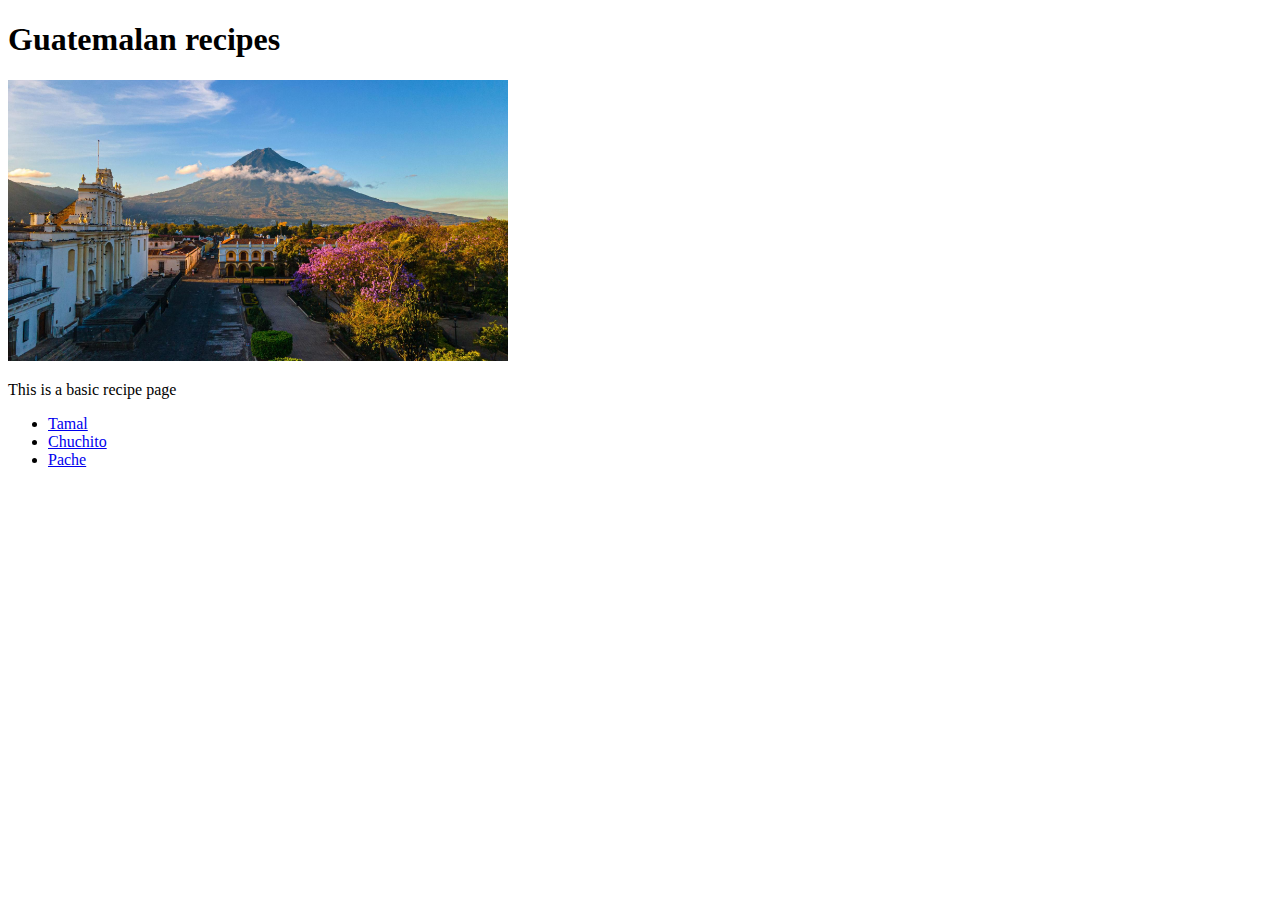
<file: index.html>
<!DOCTYPE html>
<html lang="en">
    <head>
        <meta charset="utf-8">
        <title>Recipe Webpage</title>
		<link rel = "stylesheet" href = "styles.css">
    </head>

    <body>
        <h1>Guatemalan recipes</h1>
        <img src="Guatemala.jpg">
        <p>This is a basic recipe page</p>
        <ul>
            <li><a href="recipes/tamal.html">Tamal</a></li>
            <li><a href="recipes/chuchito.html">Chuchito</a></li>
            <li><a href="recipes/pache.html">Pache</a></li>    
        </ul>
        


    </body>
</html>
</file>
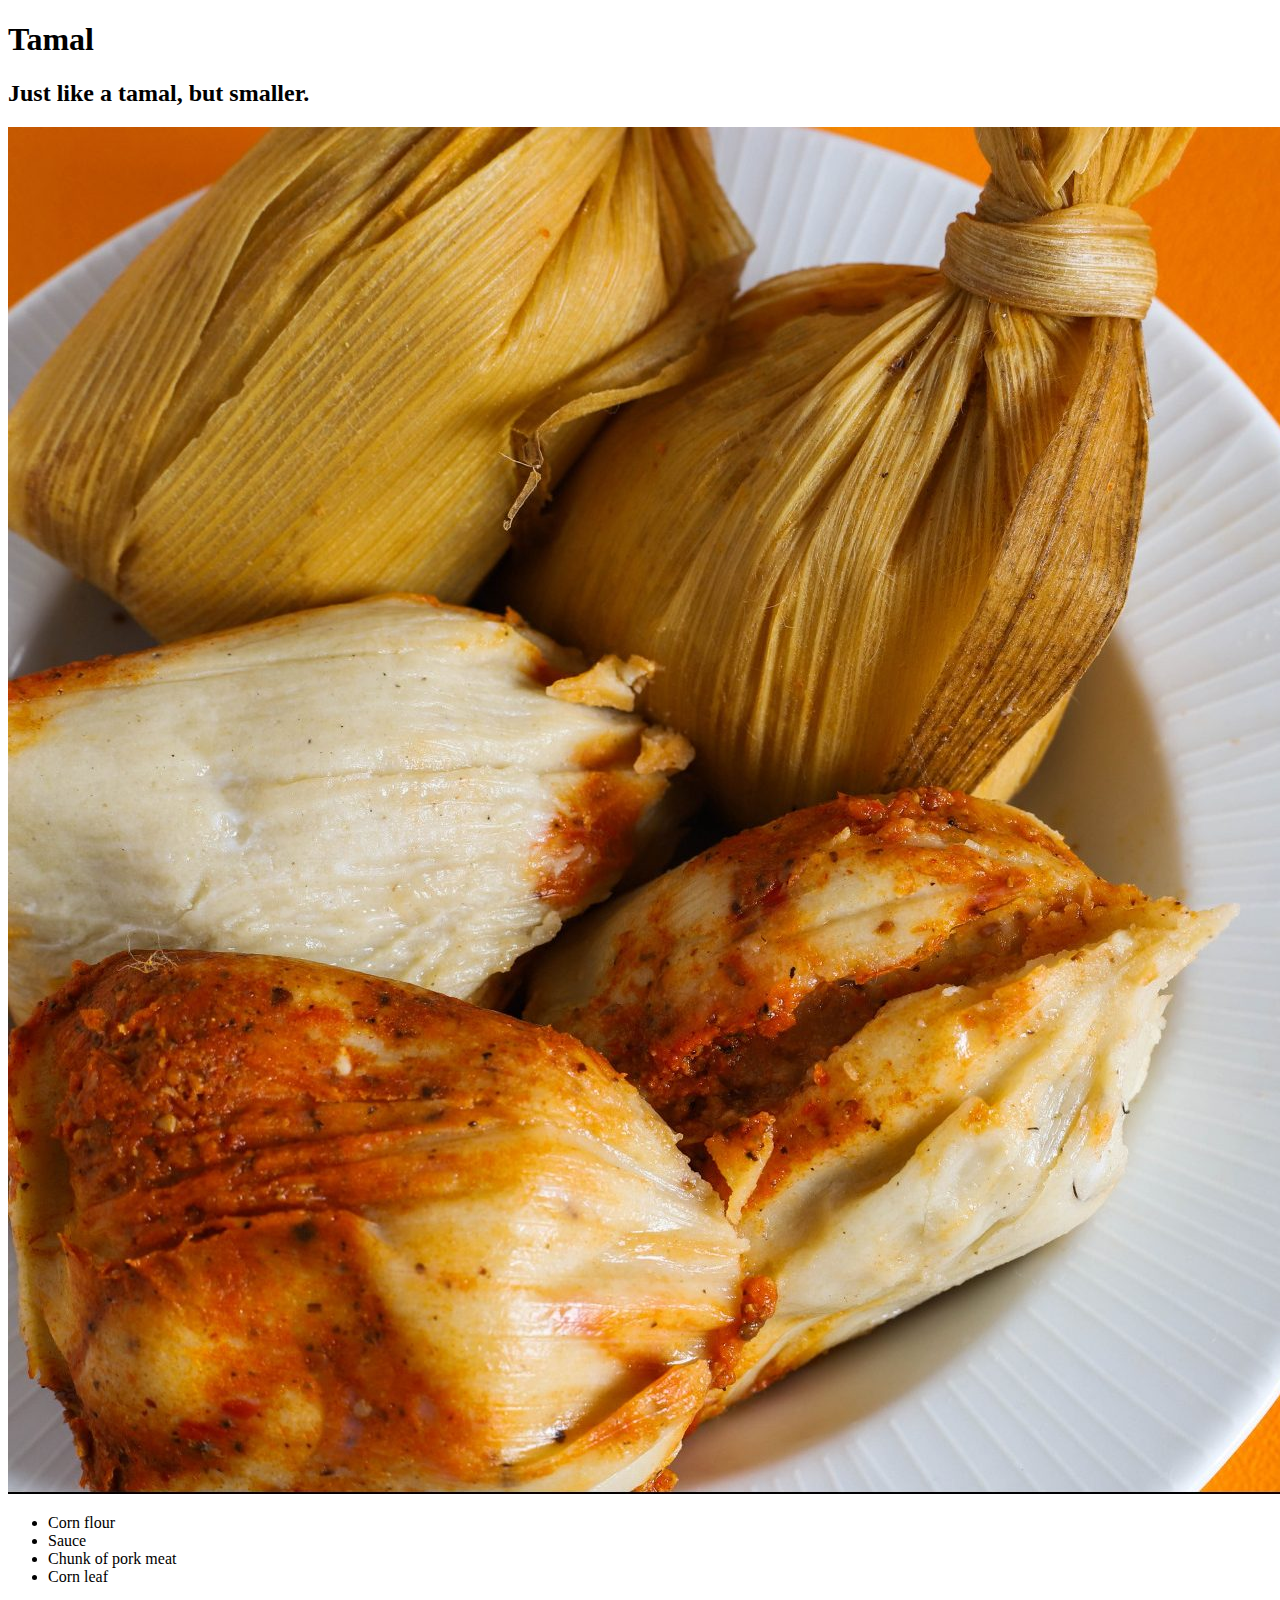
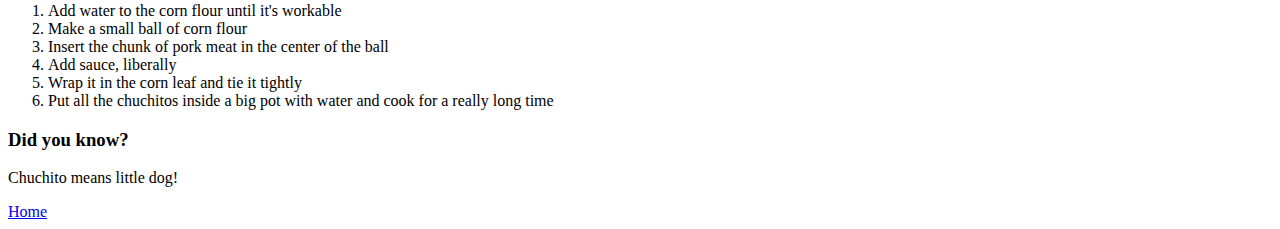
<file: recipes/chuchito.html>
<!DOCTYPE html>
<html lang="en">
<head>
    <meta charset="UTF-8">
    <meta http-equiv="X-UA-Compatible" content="IE=edge">
    <meta name="viewport" content="width=device-width, initial-scale=1.0">
    <title>Tamal</title>
</head>
<body>
    <h1>Tamal</h1>
    <h2>Just like a tamal, but smaller.</h2>
    <img src = "images/chuchito.jpg">
    <ul>
        <li>Corn flour</li>
        <li>Sauce</li>
        <li>Chunk of pork meat</li>
        <li>Corn leaf</li>
    </ul>

    <ol>
        <li>Add water to the corn flour until it's workable</li>
        <li>Make a small ball of corn flour</li>
        <li>Insert the chunk of pork meat in the center of the ball</li>
        <li>Add sauce, liberally</li>
        <li>Wrap it in the corn leaf and tie it tightly</li>
        <li>Put all the chuchitos inside a big pot with water and cook for a really long time</li>
    </ol>

    <h3>Did you know?</h3>
    Chuchito means little dog!
    <p></p>


    <a href="../index.html">Home</a>



    
</body>
</html>
</file>
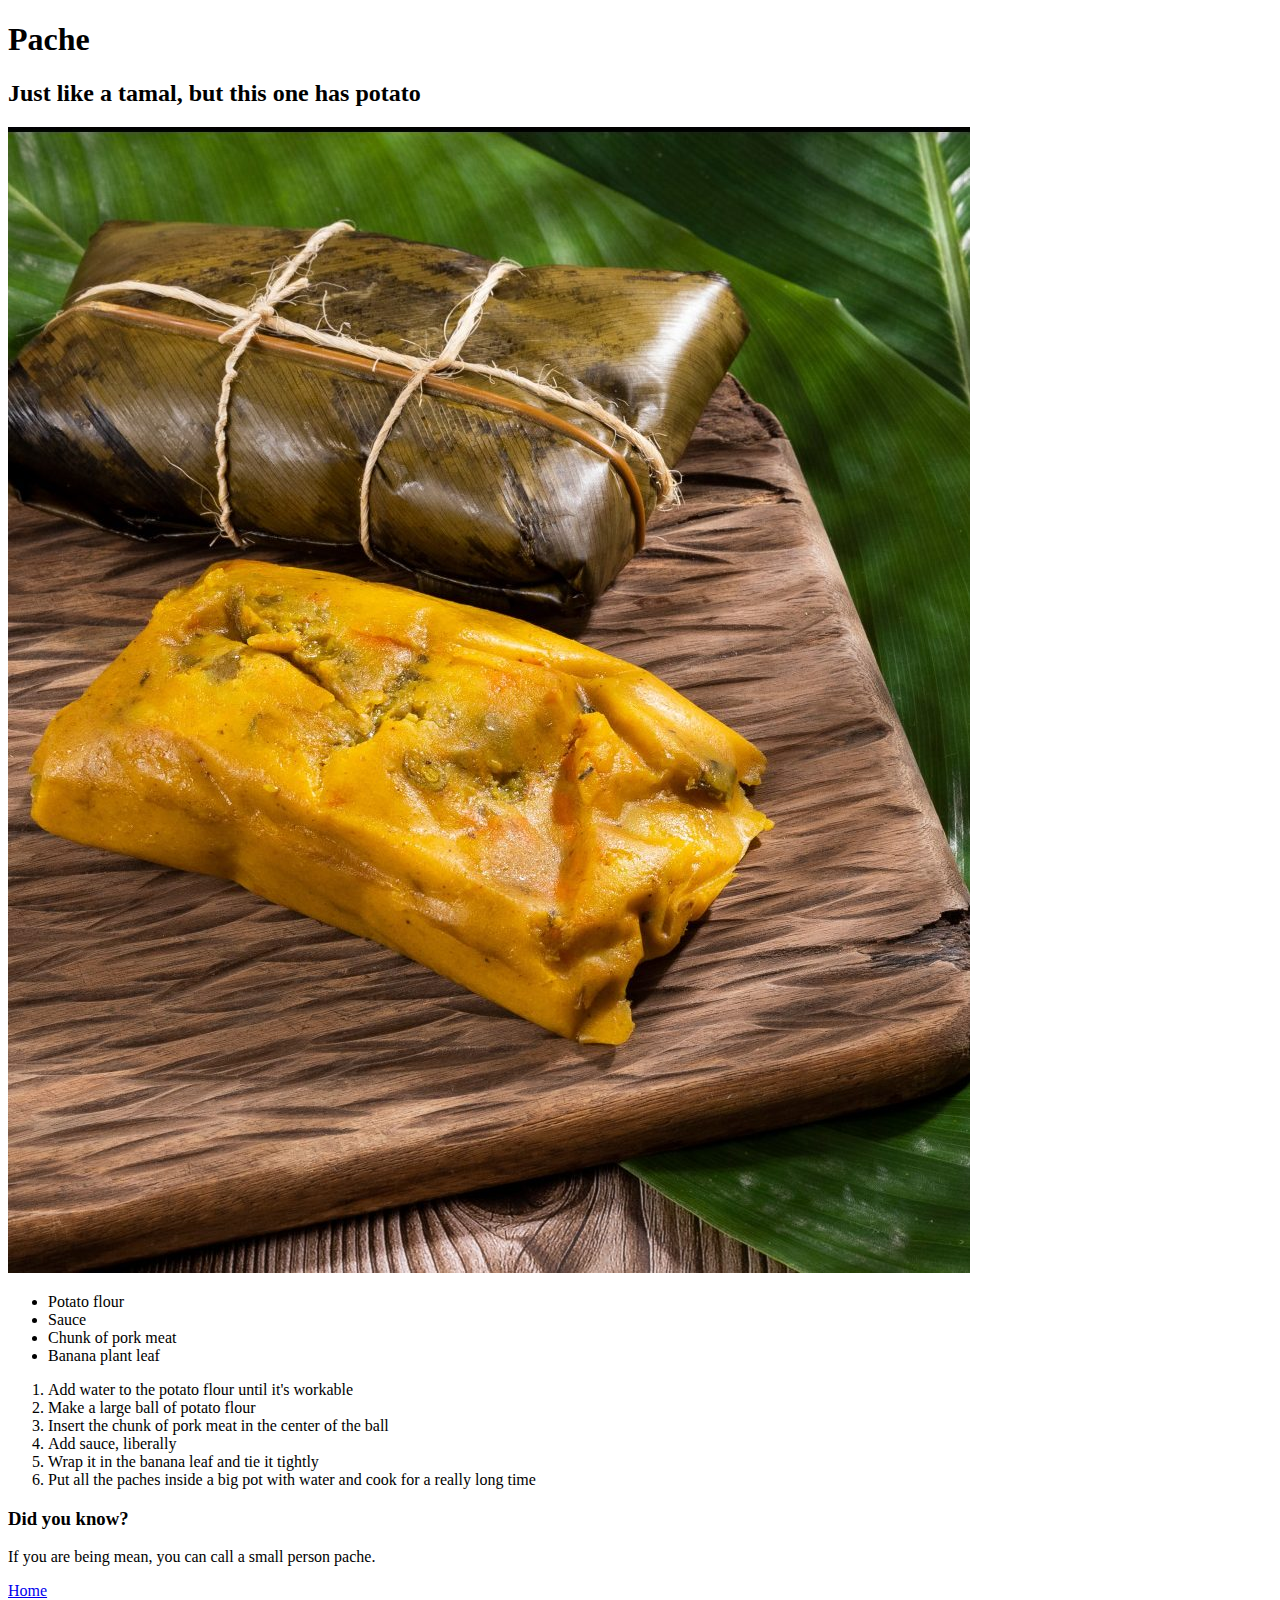
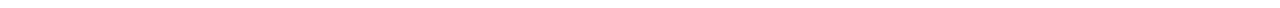
<file: recipes/pache.html>
<!DOCTYPE html>
<html lang="en">
<head>
    <meta charset="UTF-8">
    <meta http-equiv="X-UA-Compatible" content="IE=edge">
    <meta name="viewport" content="width=device-width, initial-scale=1.0">
    <title>Tamal</title>
</head>
<body>
    <h1>Pache</h1>
    <h2>Just like a tamal, but this one has potato</h2>
    <img src = "images/pache.jpg">
    <ul>
        <li>Potato flour</li>
        <li>Sauce</li>
        <li>Chunk of pork meat</li>
        <li>Banana plant leaf</li>
    </ul>

    <ol>
        <li>Add water to the potato flour until it's workable</li>
        <li>Make a large ball of potato flour</li>
        <li>Insert the chunk of pork meat in the center of the ball</li>
        <li>Add sauce, liberally</li>
        <li>Wrap it in the banana leaf and tie it tightly</li>
        <li>Put all the paches inside a big pot with water and cook for a really long time</li>
    </ol>

    <h3>Did you know?</h3>
    If you are being mean, you can call a small person pache.

    <p></p>


    <a href="../index.html">Home</a>

    
</body>
</html>
</file>
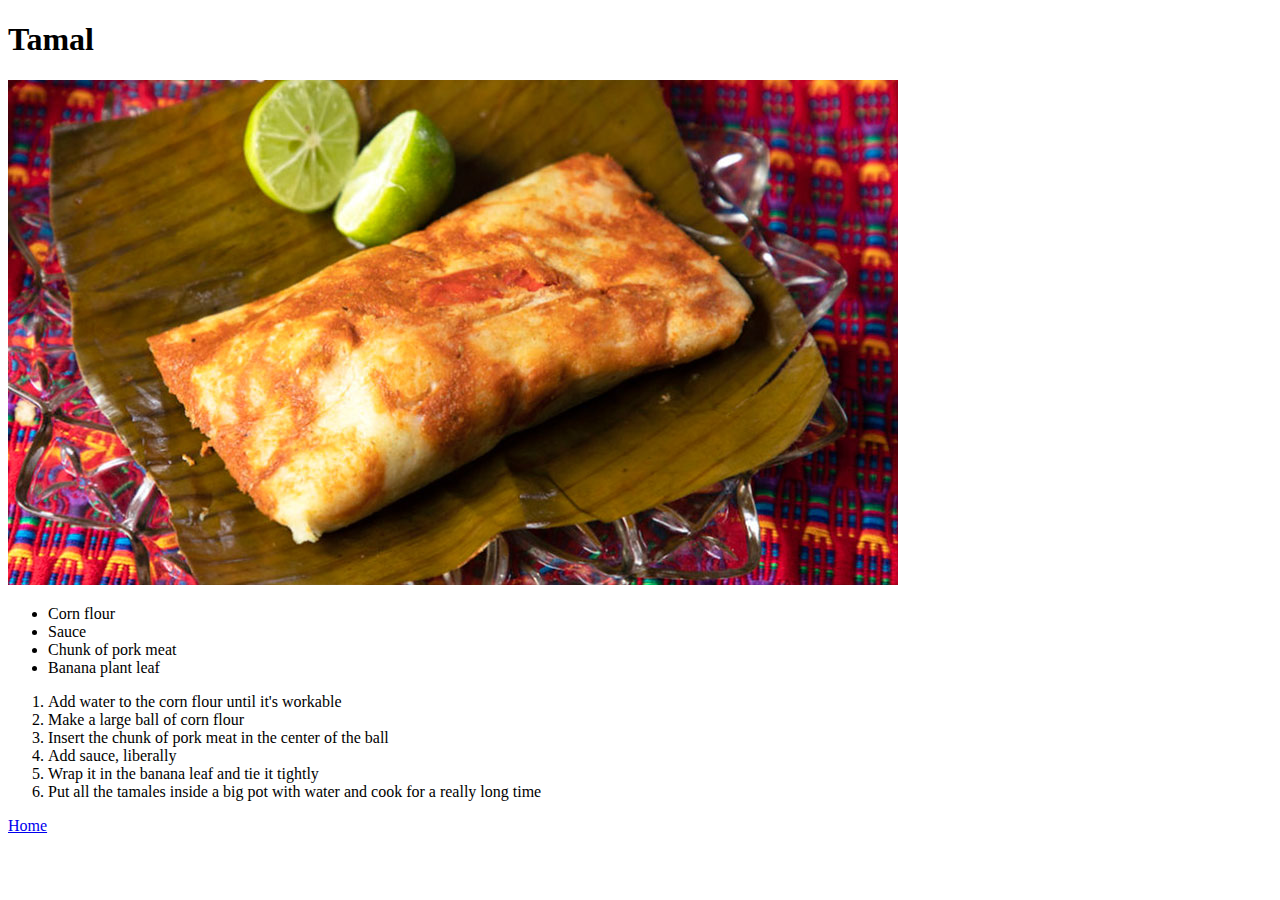
<file: recipes/tamal.html>
<!DOCTYPE html>
<html lang="en">
<head>
    <meta charset="UTF-8">
    <meta http-equiv="X-UA-Compatible" content="IE=edge">
    <meta name="viewport" content="width=device-width, initial-scale=1.0">
    <title>Tamal</title>
</head>
<body>
    <h1>Tamal</h1>
    <img src = "images/tamal.jpg">
    <ul>
        <li>Corn flour</li>
        <li>Sauce</li>
        <li>Chunk of pork meat</li>
        <li>Banana plant leaf</li>
    </ul>

    <ol>
        <li>Add water to the corn flour until it's workable</li>
        <li>Make a large ball of corn flour</li>
        <li>Insert the chunk of pork meat in the center of the ball</li>
        <li>Add sauce, liberally</li>
        <li>Wrap it in the banana leaf and tie it tightly</li>
        <li>Put all the tamales inside a big pot with water and cook for a really long time</li>
    </ol>

    <p></p>


    <a href="../index.html">Home</a>

    
</body>
</html>
</file>
<file: styles.css>
/* styles.css */

img {
	height: auto;
	width: 500px;
}
</file>
